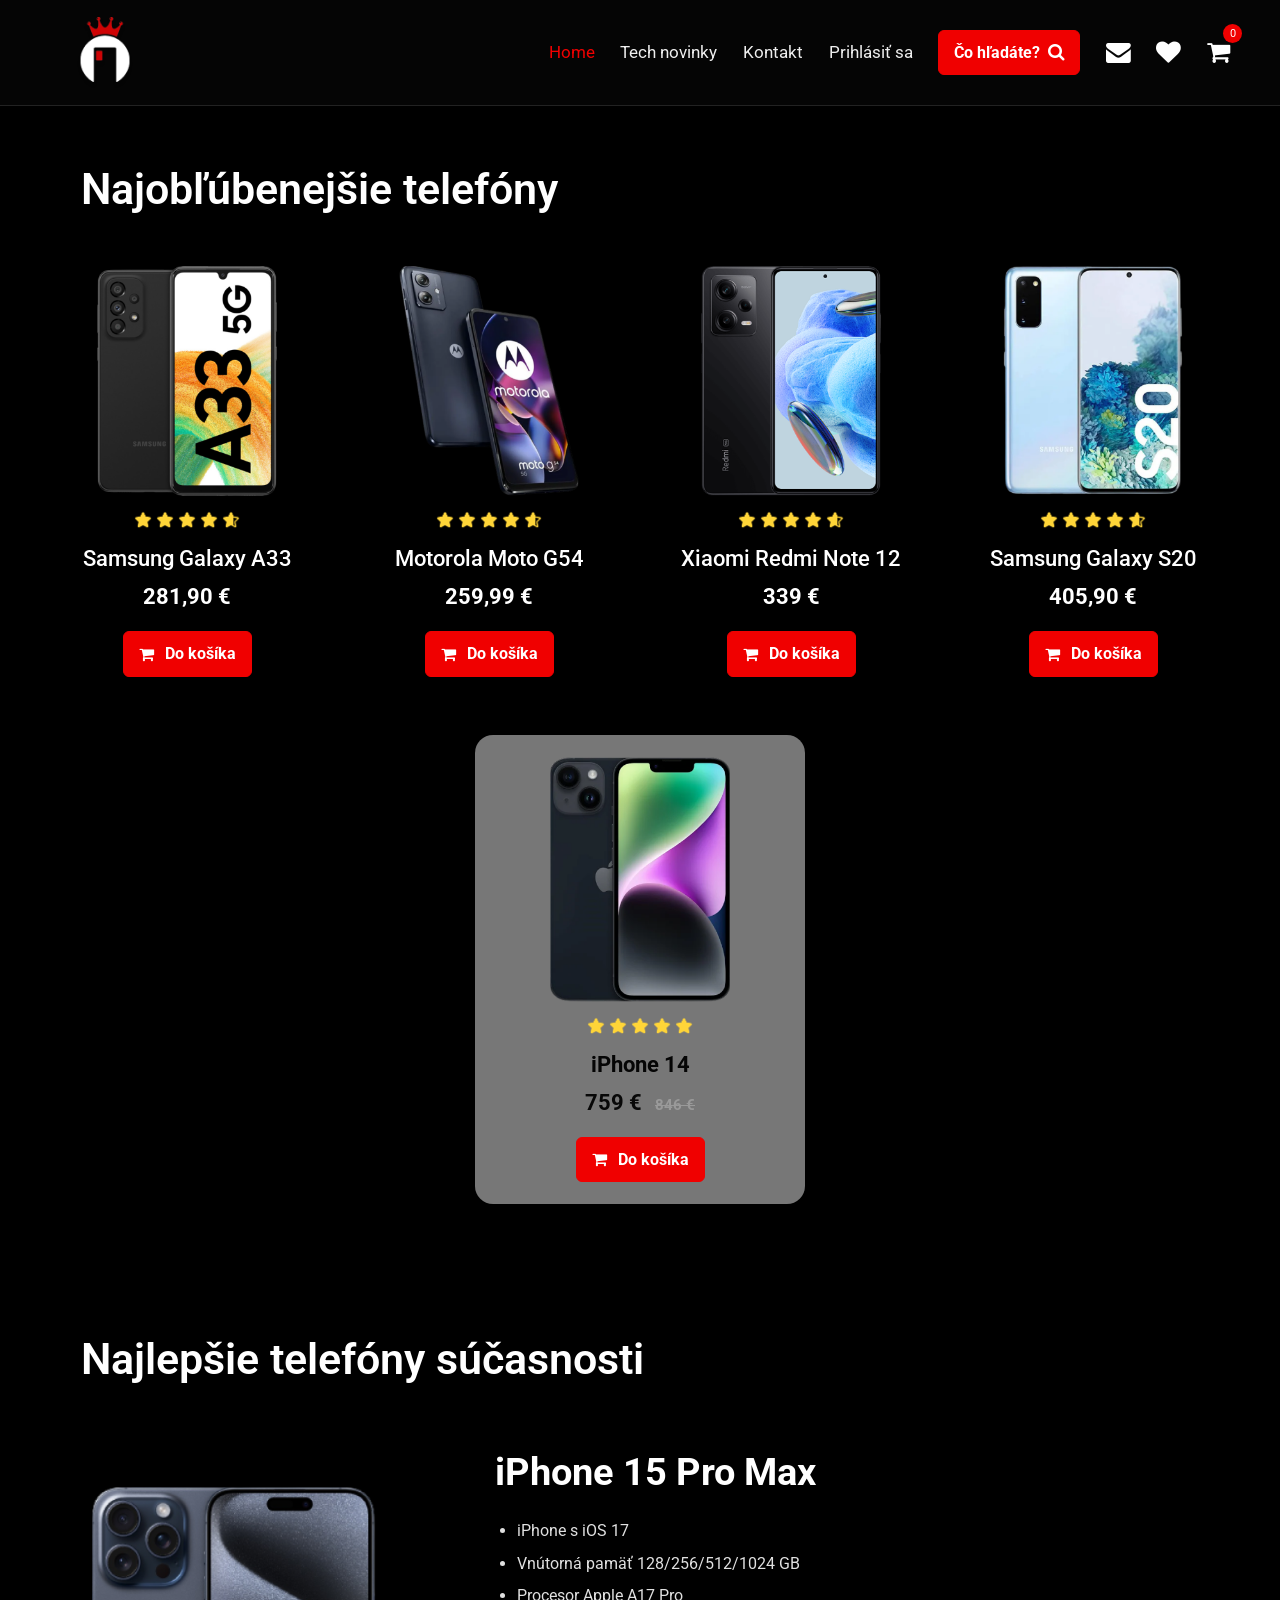
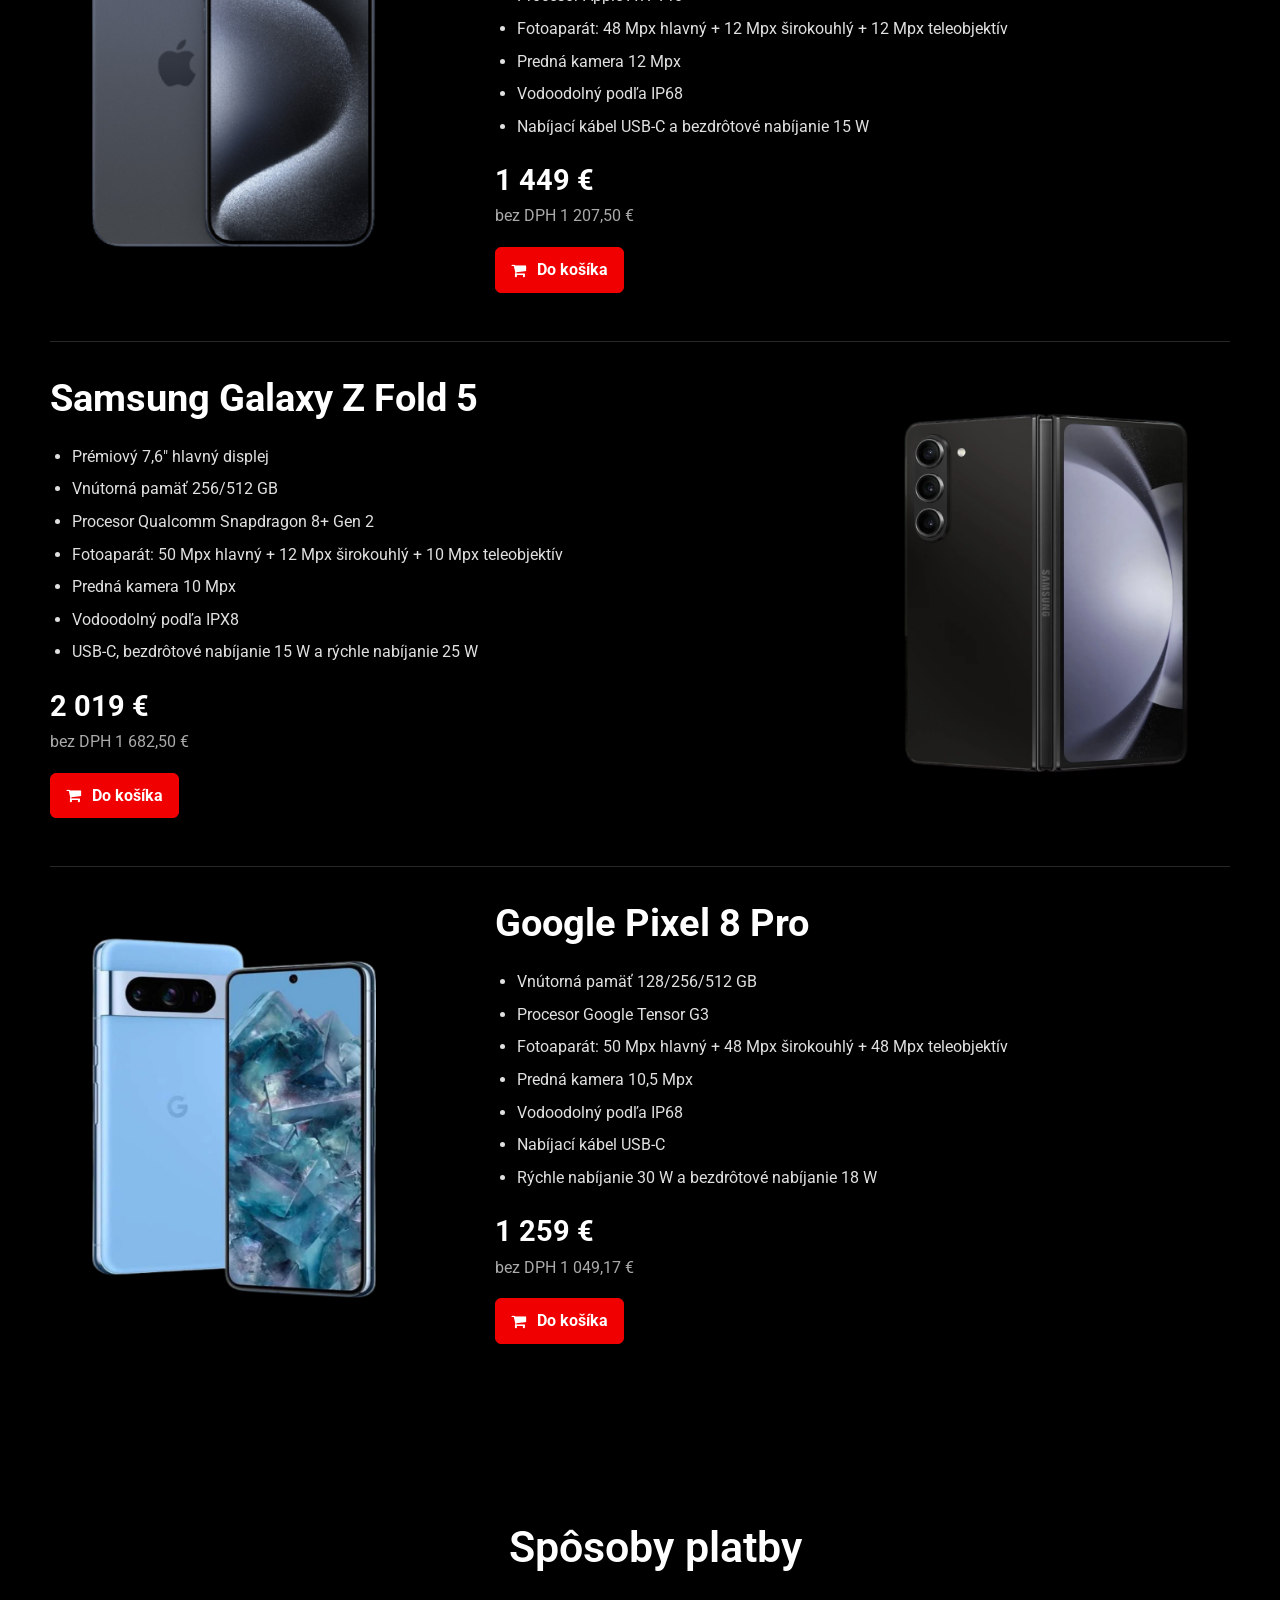
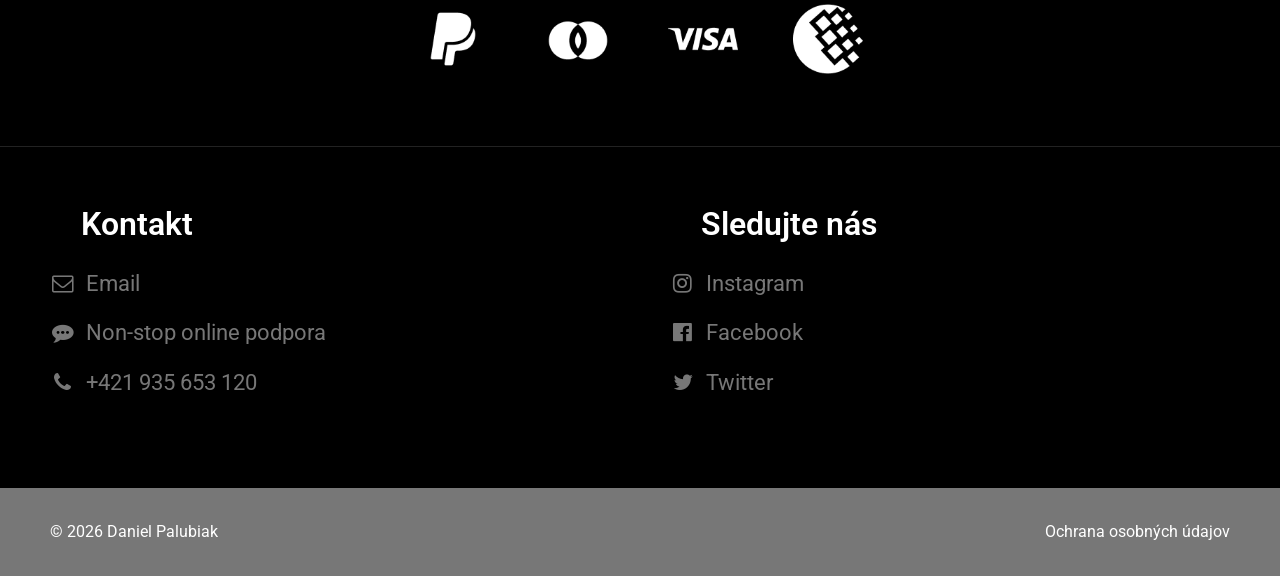
<file: index.html>
<!DOCTYPE html>
<html lang="sk">

<head>
  <meta charset="UTF-8">
  <meta name="viewport" content="width=device-width, initial-scale=1.0">
  <meta name="description" content="Prehľad obľúbených telefónov, ich parametrov a technologických noviniek.">
  <title>Smartphone - výber telefónov</title>
  <link rel="stylesheet" href="https://cdnjs.cloudflare.com/ajax/libs/font-awesome/4.7.0/css/font-awesome.min.css">
  <link rel="stylesheet" href="style.css">
  <script src="script.js" defer></script>
</head>

<body>
  <header class="site-header">
    <div class="header-inner">
      <a class="brand" href="index.html" aria-label="Smartphone - domov">
        <img src="pictures/smartphone logo 1.png" alt="Smartphone">
      </a>

      <button class="menu-toggle" type="button" aria-expanded="false" aria-controls="main-nav"
        aria-label="Otvoriť navigáciu">
        <span></span><span></span><span></span>
      </button>

      <nav class="main-nav" id="main-nav" aria-label="Hlavná navigácia">
        <a class="nav-link active" href="index.html">Home</a>
        <a class="nav-link" href="novinky.html">Tech novinky</a>
        <a class="nav-link" href="#kontakt">Kontakt</a>
        <a class="nav-link" href="https://www.gmail.com/">Prihlásiť sa</a>
        <button class="search-toggle" type="button" aria-expanded="false" aria-controls="search-panel">Čo hľadáte? <i
            class="fa fa-search" aria-hidden="true"></i></button>
        <a class="nav-icon" href="#message" aria-label="Správy"><i class="fa fa-envelope fa-2x icon"
            aria-hidden="true"></i></a>
        <a class="nav-icon" href="#oblubene" aria-label="Obľúbené telefóny"><i class="fa fa-heart fa-2x icon"
            aria-hidden="true"></i></a>
        <a class="nav-icon cart-link" href="#oblubene" aria-label="Nákupný košík"><i
            class="fa fa-shopping-cart fa-2x icon" aria-hidden="true"></i><span class="cart-count"
            id="cart-count">0</span></a>
      </nav>
    </div>

    <div class="search-panel" id="search-panel" hidden>
      <label for="site-search">Vyhľadať telefón</label>
      <input type="search" id="site-search" placeholder="Napr. Samsung, iPhone, Xiaomi..." autocomplete="off">
      <p id="search-status" class="search-status" aria-live="polite">Zadajte názov telefónu.</p>
    </div>
  </header>

  <main>
    <section class="section dark-section" id="oblubene">
      <div class="section-inner">
        <div class="section-title">
          <img src="pictures/Line .png" alt="" class="title-line">
          <h1>Najobľúbenejšie telefóny</h1>
        </div>

        <div class="product-grid">
          <article class="product-card searchable" data-search="Samsung Galaxy A33 Samsung">
            <a class="product-image" href="#kontakt"><img src="pictures/Telefon/Samsung Galaxy A33 1.png"
                alt="Samsung Galaxy A33"></a>
            <div class="stars" aria-label="Hodnotenie 4,5 z 5">
              <img src="pictures/star.png" alt="" aria-hidden="true"><img src="pictures/star.png" alt=""
                aria-hidden="true"><img src="pictures/star.png" alt="" aria-hidden="true"><img src="pictures/star.png"
                alt="" aria-hidden="true"><img src="pictures/fluent_star-three-quarter-16-regular.png" alt=""
                aria-hidden="true">
            </div>
            <h2>Samsung Galaxy A33</h2>
            <p class="price">281,90 €</p>
            <button class="red-button add-to-cart" type="button" data-product="Samsung Galaxy A33"><i
                class="fa fa-shopping-cart" aria-hidden="true"></i> Do košíka</button>
          </article>

          <article class="product-card searchable" data-search="Motorola Moto G54 Motorola">
            <a class="product-image" href="#kontakt"><img src="pictures/Telefon/Motorola G54 1.png"
                alt="Motorola Moto G54"></a>
            <div class="stars" aria-label="Hodnotenie 4,5 z 5">
              <img src="pictures/star.png" alt="" aria-hidden="true"><img src="pictures/star.png" alt=""
                aria-hidden="true"><img src="pictures/star.png" alt="" aria-hidden="true"><img src="pictures/star.png"
                alt="" aria-hidden="true"><img src="pictures/fluent_star-three-quarter-16-regular.png" alt=""
                aria-hidden="true">
            </div>
            <h2>Motorola Moto G54</h2>
            <p class="price">259,99 €</p>
            <button class="red-button add-to-cart" type="button" data-product="Motorola Moto G54"><i
                class="fa fa-shopping-cart" aria-hidden="true"></i> Do košíka</button>
          </article>

          <article class="product-card searchable" data-search="Xiaomi Redmi Note 12 Pro Xiaomi Redmi">
            <a class="product-image" href="#kontakt"><img src="pictures/Telefon/Xiaomi Redmi Note 12 Pro 1.png"
                alt="Xiaomi Redmi Note 12 Pro"></a>
            <div class="stars" aria-label="Hodnotenie 4,5 z 5">
              <img src="pictures/star.png" alt="" aria-hidden="true"><img src="pictures/star.png" alt=""
                aria-hidden="true"><img src="pictures/star.png" alt="" aria-hidden="true"><img src="pictures/star.png"
                alt="" aria-hidden="true"><img src="pictures/fluent_star-three-quarter-16-regular.png" alt=""
                aria-hidden="true">
            </div>
            <h2>Xiaomi Redmi Note 12</h2>
            <p class="price">339 €</p>
            <button class="red-button add-to-cart" type="button" data-product="Xiaomi Redmi Note 12"><i
                class="fa fa-shopping-cart" aria-hidden="true"></i> Do košíka</button>
          </article>

          <article class="product-card searchable" data-search="Samsung Galaxy S20 Samsung">
            <a class="product-image" href="#kontakt"><img src="pictures/Telefon/samsung-removebg-preview 1.png"
                alt="Samsung Galaxy S20"></a>
            <div class="stars" aria-label="Hodnotenie 4,5 z 5">
              <img src="pictures/star.png" alt="" aria-hidden="true"><img src="pictures/star.png" alt=""
                aria-hidden="true"><img src="pictures/star.png" alt="" aria-hidden="true"><img src="pictures/star.png"
                alt="" aria-hidden="true"><img src="pictures/fluent_star-three-quarter-16-regular.png" alt=""
                aria-hidden="true">
            </div>
            <h2>Samsung Galaxy S20</h2>
            <p class="price">405,90 €</p>
            <button class="red-button add-to-cart" type="button" data-product="Samsung Galaxy S20"><i
                class="fa fa-shopping-cart" aria-hidden="true"></i> Do košíka</button>
          </article>

          <article class="product-card product-card-highlight searchable" data-search="Apple iPhone 14 iPhone">
            <a class="product-image" href="#kontakt"><img src="pictures/Telefon/Iphone 14 1.png"
                alt="Apple iPhone 14"></a>
            <div class="stars" aria-label="Hodnotenie 5 z 5">
              <img src="pictures/star.png" alt="" aria-hidden="true"><img src="pictures/star.png" alt=""
                aria-hidden="true"><img src="pictures/star.png" alt="" aria-hidden="true"><img src="pictures/star.png"
                alt="" aria-hidden="true"><img src="pictures/star.png" alt="" aria-hidden="true">
            </div>
            <h2>iPhone 14</h2>
            <p class="price">759 € <del>846 €</del></p>
            <button class="red-button add-to-cart" type="button" data-product="iPhone 14"><i class="fa fa-shopping-cart"
                aria-hidden="true"></i> Do košíka</button>
          </article>
        </div>
        <p class="empty-results" id="empty-results" hidden>Nenašli sa žiadne telefóny zodpovedajúce vyhľadávaniu.</p>
      </div>
    </section>

    <section class="section dark-section">
      <div class="section-inner">
        <div class="section-title">
          <img src="pictures/Line .png" alt="" class="title-line">
          <h2>Najlepšie telefóny súčasnosti</h2>
        </div>

        <article class="featured-phone searchable" data-search="iPhone 15 Pro Max Apple iPhone">
          <div class="featured-image"><img src="pictures/Telefon/Iphon.png" alt="iPhone 15 Pro Max"></div>
          <div class="featured-copy">
            <h2>iPhone 15 Pro Max</h2>
            <ul>
              <li>iPhone s iOS 17</li>
              <li>Vnútorná pamäť 128/256/512/1024 GB</li>
              <li>Procesor Apple A17 Pro</li>
              <li>Fotoaparát: 48 Mpx hlavný + 12 Mpx širokouhlý + 12 Mpx teleobjektív</li>
              <li>Predná kamera 12 Mpx</li>
              <li>Vodoodolný podľa IP68</li>
              <li>Nabíjací kábel USB-C a bezdrôtové nabíjanie 15 W</li>
            </ul>
            <p class="large-price">1 449 €</p>
            <p class="vat-note">bez DPH 1 207,50 €</p>
            <button class="red-button add-to-cart" type="button" data-product="iPhone 15 Pro Max"><i
                class="fa fa-shopping-cart" aria-hidden="true"></i> Do košíka</button>
          </div>
        </article>

        <article class="featured-phone featured-phone-reverse searchable" data-search="Samsung Galaxy Z Fold 5 Samsung">
          <div class="featured-copy">
            <h2>Samsung Galaxy Z Fold 5</h2>
            <ul>
              <li>Prémiový 7,6&quot; hlavný displej</li>
              <li>Vnútorná pamäť 256/512 GB</li>
              <li>Procesor Qualcomm Snapdragon 8+ Gen 2</li>
              <li>Fotoaparát: 50 Mpx hlavný + 12 Mpx širokouhlý + 10 Mpx teleobjektív</li>
              <li>Predná kamera 10 Mpx</li>
              <li>Vodoodolný podľa IPX8</li>
              <li>USB-C, bezdrôtové nabíjanie 15 W a rýchle nabíjanie 25 W</li>
            </ul>
            <p class="large-price">2 019 €</p>
            <p class="vat-note">bez DPH 1 682,50 €</p>
            <button class="red-button add-to-cart" type="button" data-product="Samsung Galaxy Z Fold 5"><i
                class="fa fa-shopping-cart" aria-hidden="true"></i> Do košíka</button>
          </div>
          <div class="featured-image"><img src="pictures/Telefon/Samsung.png" alt="Samsung Galaxy Z Fold 5"></div>
        </article>

        <article class="featured-phone searchable" data-search="Google Pixel 8 Pro Google Pixel">
          <div class="featured-image"><img src="pictures/Telefon/Google pixel.png" alt="Google Pixel 8 Pro"></div>
          <div class="featured-copy">
            <h2>Google Pixel 8 Pro</h2>
            <ul>
              <li>Vnútorná pamäť 128/256/512 GB</li>
              <li>Procesor Google Tensor G3</li>
              <li>Fotoaparát: 50 Mpx hlavný + 48 Mpx širokouhlý + 48 Mpx teleobjektív</li>
              <li>Predná kamera 10,5 Mpx</li>
              <li>Vodoodolný podľa IP68</li>
              <li>Nabíjací kábel USB-C</li>
              <li>Rýchle nabíjanie 30 W a bezdrôtové nabíjanie 18 W</li>
            </ul>
            <p class="large-price">1 259 €</p>
            <p class="vat-note">bez DPH 1 049,17 €</p>
            <button class="red-button add-to-cart" type="button" data-product="Google Pixel 8 Pro"><i
                class="fa fa-shopping-cart" aria-hidden="true"></i> Do košíka</button>
          </div>
        </article>
      </div>
    </section>

    <section class="section dark-section payment-section">
      <div class="section-inner">
        <div class="section-title centered-title">
          <img src="pictures/Line .png" alt="" class="title-line">
          <h2>Spôsoby platby</h2>
        </div>
        <div class="payment-methods">
          <a href="https://www.paypal.com/sk/home"><img src="pictures/Icony/ic_baseline-paypal.png" alt="PayPal"></a>
          <a href="https://www.mojmastercard.sk/"><img src="pictures/Icony/mingcute_mastercard-fill.png"
              alt="Mastercard"></a>
          <a href="https://www.visa.sk/"><img src="pictures/Icony/simple-icons_visa.png" alt="Visa"></a>
          <a href="https://www.wmtransfer.com/"><img src="pictures/Icony/simple-icons_webmoney.png" alt="WebMoney"></a>
        </div>
      </div>
    </section>

    <section class="section dark-section contact-section" id="kontakt">
      <div class="section-inner contact-grid">
        <div>
          <div class="section-title"><img src="pictures/Line .png" alt="" class="title-line">
            <h2>Kontakt</h2>
          </div>
          <a class="contact-link" href="https://www.gmail.com/"><i class="fa fa-envelope-o" aria-hidden="true"></i>
            Email</a>
          <a class="contact-link" href="#kontakt"><i class="fa fa-commenting" aria-hidden="true"></i> Non-stop online
            podpora</a>
          <a class="contact-link" href="tel:+421935653120"><i class="fa fa-phone" aria-hidden="true"></i> +421 935 653
            120</a>
        </div>
        <div>
          <div class="section-title"><img src="pictures/Line .png" alt="" class="title-line">
            <h2>Sledujte nás</h2>
          </div>
          <a class="contact-link" href="https://www.instagram.com/"><i class="fa fa-instagram" aria-hidden="true"></i>
            Instagram</a>
          <a class="contact-link" href="https://www.facebook.com/"><i class="fa fa-facebook-official"
              aria-hidden="true"></i> Facebook</a>
          <a class="contact-link" href="https://twitter.com/"><i class="fa fa-twitter" aria-hidden="true"></i>
            Twitter</a>
        </div>
      </div>
    </section>
  </main>

  <footer class="site-footer">
    <p>© 2026 Daniel Palubiak</p>
    <a href="#kontakt">Ochrana osobných údajov</a>
  </footer>
  <div class="toast" id="toast" role="status" aria-live="polite"></div>
</body>

</html>
</file>
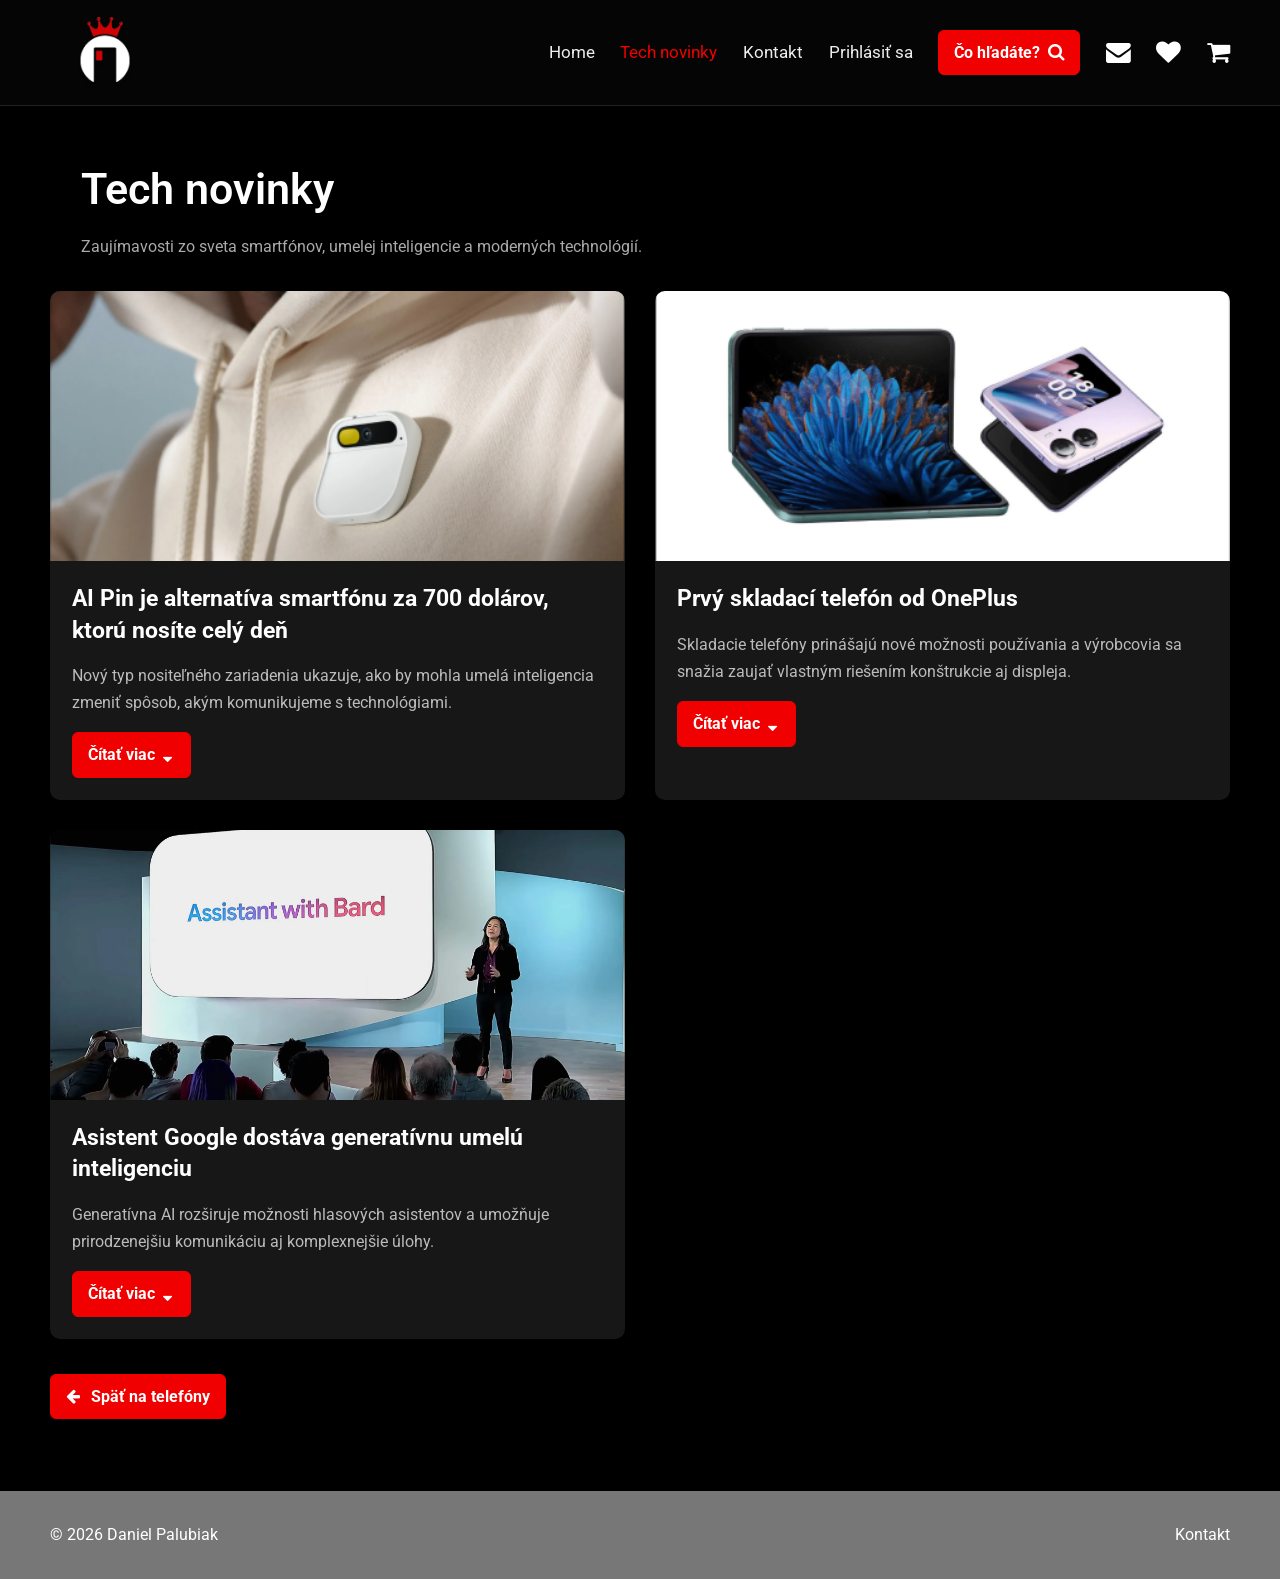
<file: novinky.html>
<!DOCTYPE html>
<html lang="sk">

<head>
  <meta charset="UTF-8">
  <meta name="viewport" content="width=device-width, initial-scale=1.0">
  <meta name="description" content="Technologické novinky zo sveta smartfónov a umelej inteligencie.">
  <title>Tech novinky - Smartphone</title>
  <link rel="stylesheet" href="https://cdnjs.cloudflare.com/ajax/libs/font-awesome/4.7.0/css/font-awesome.min.css">
  <link rel="stylesheet" href="style.css">
  <script src="script.js" defer></script>
</head>

<body>
  <header class="site-header">
    <div class="header-inner">
      <a class="brand" href="index.html" aria-label="Smartphone - domov"><img src="pictures/smartphone logo 1.png"
          alt="Smartphone"></a>
      <button class="menu-toggle" type="button" aria-expanded="false" aria-controls="main-nav"
        aria-label="Otvoriť navigáciu"><span></span><span></span><span></span></button>
      <nav class="main-nav" id="main-nav" aria-label="Hlavná navigácia">
        <a class="nav-link" href="index.html">Home</a>
        <a class="nav-link active" href="novinky.html">Tech novinky</a>
        <a class="nav-link" href="index.html#kontakt">Kontakt</a>
        <a class="nav-link" href="https://www.gmail.com/">Prihlásiť sa</a>
        <button class="search-toggle" type="button" aria-expanded="false" aria-controls="search-panel">Čo hľadáte? <i
            class="fa fa-search" aria-hidden="true"></i></button>
        <a class="nav-icon" href="#message" aria-label="Správy"><i class="fa fa-envelope fa-2x icon"
            aria-hidden="true"></i></a>
        <a class="nav-icon" href="index.html#oblubene" aria-label="Obľúbené telefóny"><i class="fa fa-heart fa-2x icon"
            aria-hidden="true"></i></a>
        <a class="nav-icon" href="index.html#oblubene" aria-label="Nákupný košík"><i
            class="fa fa-shopping-cart fa-2x icon" aria-hidden="true"></i></a>
      </nav>
    </div>
    <div class="search-panel" id="search-panel" hidden>
      <label for="site-search">Vyhľadať článok</label>
      <input type="search" id="site-search" placeholder="Napr. AI, Google, OnePlus..." autocomplete="off">
      <p id="search-status" class="search-status" aria-live="polite">Zadajte výraz na vyhľadávanie.</p>
    </div>
  </header>

  <main>
    <section class="section dark-section news-page">
      <div class="section-inner">
        <div class="section-title">
          <img src="pictures/Line .png" alt="" class="title-line">
          <h1>Tech novinky</h1>
        </div>
        <p class="page-intro">Zaujímavosti zo sveta smartfónov, umelej inteligencie a moderných technológií.</p>

        <div class="news-grid">
          <article class="news-card searchable" data-search="AI Pin umelá inteligencia smartfón zariadenie">
            <a
              href="https://www.nextech.sk/a/Toto-je-AI-Pin--zariadenie-s-umelou-inteligenciou--ktore-nahradi-vas-smartfon">
              <img src="pictures/Tech/pad.png" alt="Zariadenie AI Pin">
            </a>
            <div class="news-copy">
              <h2>AI Pin je alternatíva smartfónu za 700 dolárov, ktorú nosíte celý deň</h2>
              <p>Nový typ nositeľného zariadenia ukazuje, ako by mohla umelá inteligencia zmeniť spôsob, akým
                komunikujeme s technológiami.</p>
              <a class="red-button"
                href="https://www.nextech.sk/a/Toto-je-AI-Pin--zariadenie-s-umelou-inteligenciou--ktore-nahradi-vas-smartfon">Čítať
                viac <i class="fa fa-sort-desc" aria-hidden="true"></i></a>
            </div>
          </article>

          <article class="news-card searchable" data-search="OnePlus skladací telefón smartfón">
            <a href="https://touchit.sk/prvy-skladaci-telefon-od-oneplus-bude-meskat/522655">
              <img src="pictures/Tech/one_plus.png" alt="Skladací telefón OnePlus">
            </a>
            <div class="news-copy">
              <h2>Prvý skladací telefón od OnePlus</h2>
              <p>Skladacie telefóny prinášajú nové možnosti používania a výrobcovia sa snažia zaujať vlastným riešením
                konštrukcie aj displeja.</p>
              <a class="red-button" href="https://touchit.sk/prvy-skladaci-telefon-od-oneplus-bude-meskat/522655">Čítať
                viac <i class="fa fa-sort-desc" aria-hidden="true"></i></a>
            </div>
          </article>

          <article class="news-card searchable" data-search="Google Assistant generatívna umelá inteligencia AI">
            <a href="https://www.wired.com/story/google-assistant-multi-modal-upgrade-bard-generative-ai/">
              <img src="pictures/Tech/assistant.png" alt="Google Assistant a umelá inteligencia">
            </a>
            <div class="news-copy">
              <h2>Asistent Google dostáva generatívnu umelú inteligenciu</h2>
              <p>Generatívna AI rozširuje možnosti hlasových asistentov a umožňuje prirodzenejšiu komunikáciu aj
                komplexnejšie úlohy.</p>
              <a class="red-button"
                href="https://www.wired.com/story/google-assistant-multi-modal-upgrade-bard-generative-ai/">Čítať viac
                <i class="fa fa-sort-desc" aria-hidden="true"></i></a>
            </div>
          </article>
        </div>
        <p class="empty-results" id="empty-results" hidden>Nenašli sa žiadne články zodpovedajúce vyhľadávaniu.</p>
        <a class="red-button back-button" href="index.html"><i class="fa fa-arrow-left" aria-hidden="true"></i> Späť na
          telefóny</a>
      </div>
    </section>
  </main>

  <footer class="site-footer">
    <p>© 2026 Daniel Palubiak</p>
    <a href="index.html#kontakt">Kontakt</a>
  </footer>
  <div class="toast" id="toast" role="status" aria-live="polite"></div>
</body>

</html>
</file>
<file: style.css>
@import url('https://fonts.googleapis.com/css2?family=Poppins:wght@300;400;500;600;700;900&family=Roboto:wght@300;400;500;700;900&display=swap');

:root {
  --font-main: 'Roboto', Arial, sans-serif;
  --color-primary: #fff;
  --color-secondary: #f00000;
  --color-muted: #777;
  --background: #000;
  --surface: #171717;
  --surface-light: #777;
  --content-width: 1180px;
}

* {
  box-sizing: border-box;
}

html {
  scroll-behavior: smooth;
  background: var(--background);
}

body {
  margin: 0;
  min-width: 320px;
  background: var(--background);
  color: var(--color-primary);
  font-family: var(--font-main);
  line-height: 1.6;
}

img {
  display: block;
  max-width: 100%;
  height: auto;
}

a {
  color: inherit;
}

button,
input {
  font: inherit;
}

button {
  cursor: pointer;
}

.site-header {
  position: relative;
  z-index: 10;
  background: #050505;
  border-bottom: 1px solid #222;
}

.header-inner {
  width: min(var(--content-width), calc(100% - 48px));
  min-height: 105px;
  margin: 0 auto;
  display: flex;
  align-items: center;
  justify-content: space-between;
  gap: 28px;
}

.brand {
  flex: 0 0 auto;
}

.brand img {
  width: 110px;
  max-height: 72px;
  object-fit: contain;
}

.main-nav {
  display: flex;
  align-items: center;
  justify-content: center;
  gap: clamp(12px, 2vw, 30px);
}

.nav-link {
  color: #eee;
  text-decoration: none;
  font-size: 1.05rem;
  white-space: nowrap;
  transition: color .2s ease;
}

.nav-link:hover,
.nav-link.active,
.nav-icon:hover {
  color: var(--color-secondary);
}

.search-toggle,
.red-button {
  display: inline-flex;
  align-items: center;
  justify-content: center;
  gap: 8px;
  border: 1px solid var(--color-secondary);
  border-radius: 6px;
  padding: 9px 15px;
  background: var(--color-secondary);
  color: white;
  text-decoration: none;
  font-weight: 700;
  font-size: 1rem;
  transition: background .2s ease, color .2s ease, transform .2s ease;
}

.search-toggle:hover,
.red-button:hover {
  background: #fff;
  color: var(--color-secondary);
  transform: translateY(-1px);
}

.search-toggle .fa {
  font-size: 1.1rem;
  line-height: 1;
}

.nav-icon {
  position: relative;
  color: white;
  text-decoration: none;
  font-size: 1.6rem;
}

.nav-icon .icon {
  padding-left: 0;
  color: white;
  transition: color .2s ease;
}

.nav-icon:hover .icon,
.icon:hover {
  color: var(--color-secondary);
}

.contact-link .fa {
  display: inline-block;
  width: 1.6rem;
  margin-right: 5px;
  text-align: center;
}

.cart-count {
  position: absolute;
  top: -8px;
  right: -12px;
  min-width: 19px;
  height: 19px;
  padding: 0 5px;
  border-radius: 50px;
  background: var(--color-secondary);
  color: white;
  font-size: .7rem;
  text-align: center;
  line-height: 19px;
}

.menu-toggle {
  display: none;
}

.search-panel {
  width: min(600px, calc(100% - 40px));
  margin: 0 auto;
  padding: 0 0 20px;
}

.search-panel label {
  display: block;
  margin-bottom: 6px;
  color: #ddd;
}

.search-panel input {
  width: 100%;
  padding: 12px 14px;
  border: 1px solid #555;
  border-radius: 5px;
  color: #fff;
  background: #171717;
  outline: none;
}

.search-panel input:focus {
  border-color: var(--color-secondary);
}

.search-status {
  margin: 7px 0 0;
  color: #aaa;
  font-size: .9rem;
}

.section {
  padding: 58px 24px 72px;
}

.dark-section {
  background: #000;
  color: #fff;
}

.section-inner {
  width: min(var(--content-width), 100%);
  margin: 0 auto;
}

.section-title {
  display: flex;
  align-items: center;
  gap: 22px;
  margin-bottom: 30px;
}

.section-title h1,
.section-title h2 {
  margin: 0;
  font-size: clamp(1.8rem, 3.7vw, 2.7rem);
  line-height: 1.2;
  font-weight: 600;
}

.title-line {
  flex: 0 0 auto;
  width: 9px;
  max-height: 60px;
  object-fit: contain;
}

.product-grid {
  display: grid;
  grid-template-columns: repeat(4, minmax(0, 1fr));
  gap: 34px 28px;
  align-items: stretch;
}

.product-card {
  min-width: 0;
  padding: 20px 16px 24px;
  display: flex;
  flex-direction: column;
  align-items: center;
  text-align: center;
}

.product-image {
  width: 100%;
  height: 230px;
  display: flex;
  align-items: center;
  justify-content: center;
  margin-bottom: 12px;
}

.product-image img {
  max-height: 100%;
  object-fit: contain;
  transition: transform .2s ease;
}

.product-image:hover img {
  transform: scale(1.04);
}

.stars {
  display: flex;
  justify-content: center;
  align-items: center;
  gap: 2px;
  min-height: 24px;
}

.stars img {
  display: inline-block;
  width: 20px;
  height: 20px;
  object-fit: contain;
}

.product-card h2 {
  margin: 10px 0 4px;
  font-size: 1.35rem;
  font-weight: 500;
}

.price {
  margin: 0 0 16px;
  font-size: 1.35rem;
  font-weight: 700;
}

.price del {
  color: #999;
  font-size: .95rem;
  margin-left: 8px;
}

.product-card .red-button {
  margin-top: auto;
}

.product-card-highlight {
  width: min(330px, 100%);
  justify-self: center;
  grid-column: 2 / span 2;
  padding: 22px;
  border-radius: 18px;
  background: #777;
  color: #050505;
}

.product-card-highlight .product-image {
  height: 245px;
}

.product-card-highlight h2 {
  font-weight: 700;
}

.product-card-highlight .price {
  color: #080808;
}

.empty-results {
  padding: 20px;
  border: 1px solid #555;
  border-radius: 8px;
  color: #ddd;
  text-align: center;
}

.featured-phone {
  display: grid;
  grid-template-columns: minmax(220px, 1fr) minmax(0, 2fr);
  align-items: center;
  gap: clamp(30px, 6vw, 80px);
  padding: 26px 0 48px;
}

.featured-phone+.featured-phone {
  border-top: 1px solid #282828;
}

.featured-phone-reverse {
  grid-template-columns: minmax(0, 2fr) minmax(220px, 1fr);
}

.featured-image {
  display: flex;
  align-items: center;
  justify-content: center;
  min-height: 290px;
}

.featured-image img {
  max-height: 360px;
  object-fit: contain;
}

.featured-copy h2 {
  margin: 0 0 15px;
  font-size: clamp(1.7rem, 3vw, 2.35rem);
}

.featured-copy ul {
  padding-left: 22px;
  color: #e0e0e0;
}

.featured-copy li {
  margin: 7px 0;
}

.large-price {
  margin: 18px 0 0;
  font-size: 1.8rem;
  font-weight: 700;
}

.vat-note {
  margin: 0 0 18px;
  color: #aaa;
}

.centered-title {
  justify-content: center;
}

.payment-methods {
  display: flex;
  justify-content: center;
  align-items: center;
  flex-wrap: wrap;
  gap: 35px 55px;
}

.payment-methods a {
  display: flex;
  align-items: center;
  justify-content: center;
}

.payment-methods img {
  width: auto;
  max-width: 130px;
  max-height: 70px;
  object-fit: contain;
}

.contact-section {
  border-top: 1px solid #222;
}

.contact-grid {
  display: grid;
  grid-template-columns: 1fr 1fr;
  gap: 60px;
}

.contact-grid .section-title {
  margin-bottom: 24px;
}

.contact-grid .section-title h2 {
  font-size: 2rem;
}

.contact-link {
  display: block;
  width: fit-content;
  margin: 15px 0;
  color: var(--color-muted);
  font-size: 1.35rem;
  text-decoration: none;
  transition: color .2s ease;
}

.contact-link:hover {
  color: var(--color-secondary);
}

.site-footer {
  min-height: 88px;
  padding: 22px max(24px, calc((100% - var(--content-width)) / 2));
  display: flex;
  align-items: center;
  justify-content: space-between;
  gap: 20px;
  background: #777;
  color: white;
}

.site-footer p {
  margin: 0;
}

.site-footer a {
  text-decoration: none;
}

.site-footer a:hover {
  text-decoration: underline;
}

.news-page {
  min-height: calc(100vh - 193px);
}

.page-intro {
  margin: -12px 0 32px 31px;
  color: #aaa;
}

.news-grid {
  display: grid;
  grid-template-columns: repeat(2, minmax(0, 1fr));
  gap: 30px;
}

.news-card {
  overflow: hidden;
  background: #171717;
  border-radius: 10px;
}

.news-card img {
  width: 100%;
  height: 270px;
  object-fit: cover;
}

.news-copy {
  padding: 22px;
}

.news-copy h2 {
  margin: 0 0 12px;
  font-size: 1.45rem;
  line-height: 1.35;
}

.news-copy p {
  color: #bbb;
  line-height: 1.7;
}

.back-button {
  margin-top: 35px;
}

.toast {
  position: fixed;
  right: 22px;
  bottom: 22px;
  z-index: 20;
  max-width: min(360px, calc(100% - 44px));
  padding: 13px 18px;
  border-left: 4px solid var(--color-secondary);
  border-radius: 5px;
  background: #242424;
  color: white;
  box-shadow: 0 8px 25px #0009;
  opacity: 0;
  transform: translateY(12px);
  pointer-events: none;
  transition: opacity .2s ease, transform .2s ease;
}

.toast.visible {
  opacity: 1;
  transform: translateY(0);
}

@media (max-width: 1050px) {
  .header-inner {
    width: calc(100% - 32px);
    gap: 18px;
  }

  .main-nav {
    gap: 14px;
  }

  .nav-link {
    font-size: .95rem;
  }

  .product-grid {
    grid-template-columns: repeat(2, minmax(0, 1fr));
  }

  .product-card-highlight {
    grid-column: auto;
  }
}

@media (max-width: 760px) {
  .header-inner {
    min-height: 78px;
  }

  .brand img {
    width: 88px;
  }

  .menu-toggle {
    width: 44px;
    height: 42px;
    padding: 9px;
    display: flex;
    flex-direction: column;
    justify-content: space-around;
    border: 1px solid #555;
    border-radius: 5px;
    background: transparent;
  }

  .menu-toggle span {
    display: block;
    width: 100%;
    height: 2px;
    background: white;
  }

  .main-nav {
    position: absolute;
    top: 78px;
    left: 0;
    right: 0;
    padding: 18px 24px 24px;
    display: none;
    flex-direction: column;
    align-items: stretch;
    gap: 16px;
    background: #080808;
    border-top: 1px solid #333;
  }

  .main-nav.open {
    display: flex;
  }

  .nav-link {
    padding: 4px 0;
    font-size: 1.05rem;
  }

  .nav-icon {
    width: fit-content;
  }

  .search-toggle {
    width: fit-content;
  }

  .section {
    padding: 42px 18px 54px;
  }

  .section-title {
    gap: 15px;
    margin-bottom: 22px;
  }

  .section-title h1,
  .section-title h2 {
    font-size: clamp(1.55rem, 6vw, 2.1rem);
  }

  .title-line {
    max-height: 48px;
  }

  .featured-phone,
  .featured-phone-reverse {
    grid-template-columns: 1fr;
    gap: 18px;
  }

  .featured-phone-reverse .featured-copy {
    order: 2;
  }

  .featured-phone-reverse .featured-image {
    order: 1;
  }

  .featured-image {
    min-height: 220px;
  }

  .featured-image img {
    max-height: 280px;
  }

  .contact-grid {
    grid-template-columns: 1fr;
    gap: 32px;
  }

  .news-grid {
    grid-template-columns: 1fr;
  }

  .news-card img {
    height: 230px;
  }

  .page-intro {
    margin-left: 0;
  }
}

@media (max-width: 480px) {
  .product-grid {
    grid-template-columns: 1fr;
    gap: 10px;
  }

  .product-card {
    padding: 20px 14px 28px;
  }

  .product-image {
    height: 210px;
  }

  .product-card-highlight {
    width: 100%;
  }

  .payment-methods {
    gap: 25px;
  }

  .payment-methods img {
    max-width: 105px;
    max-height: 56px;
  }

  .contact-link {
    font-size: 1.12rem;
  }

  .site-footer {
    align-items: flex-start;
    flex-direction: column;
  }
}

.fa {
  line-height: 1;
}

.red-button .fa {
  margin-right: 3px;
}

.nav-icon .fa-2x {
  font-size: 1.55rem;
}
</file>
